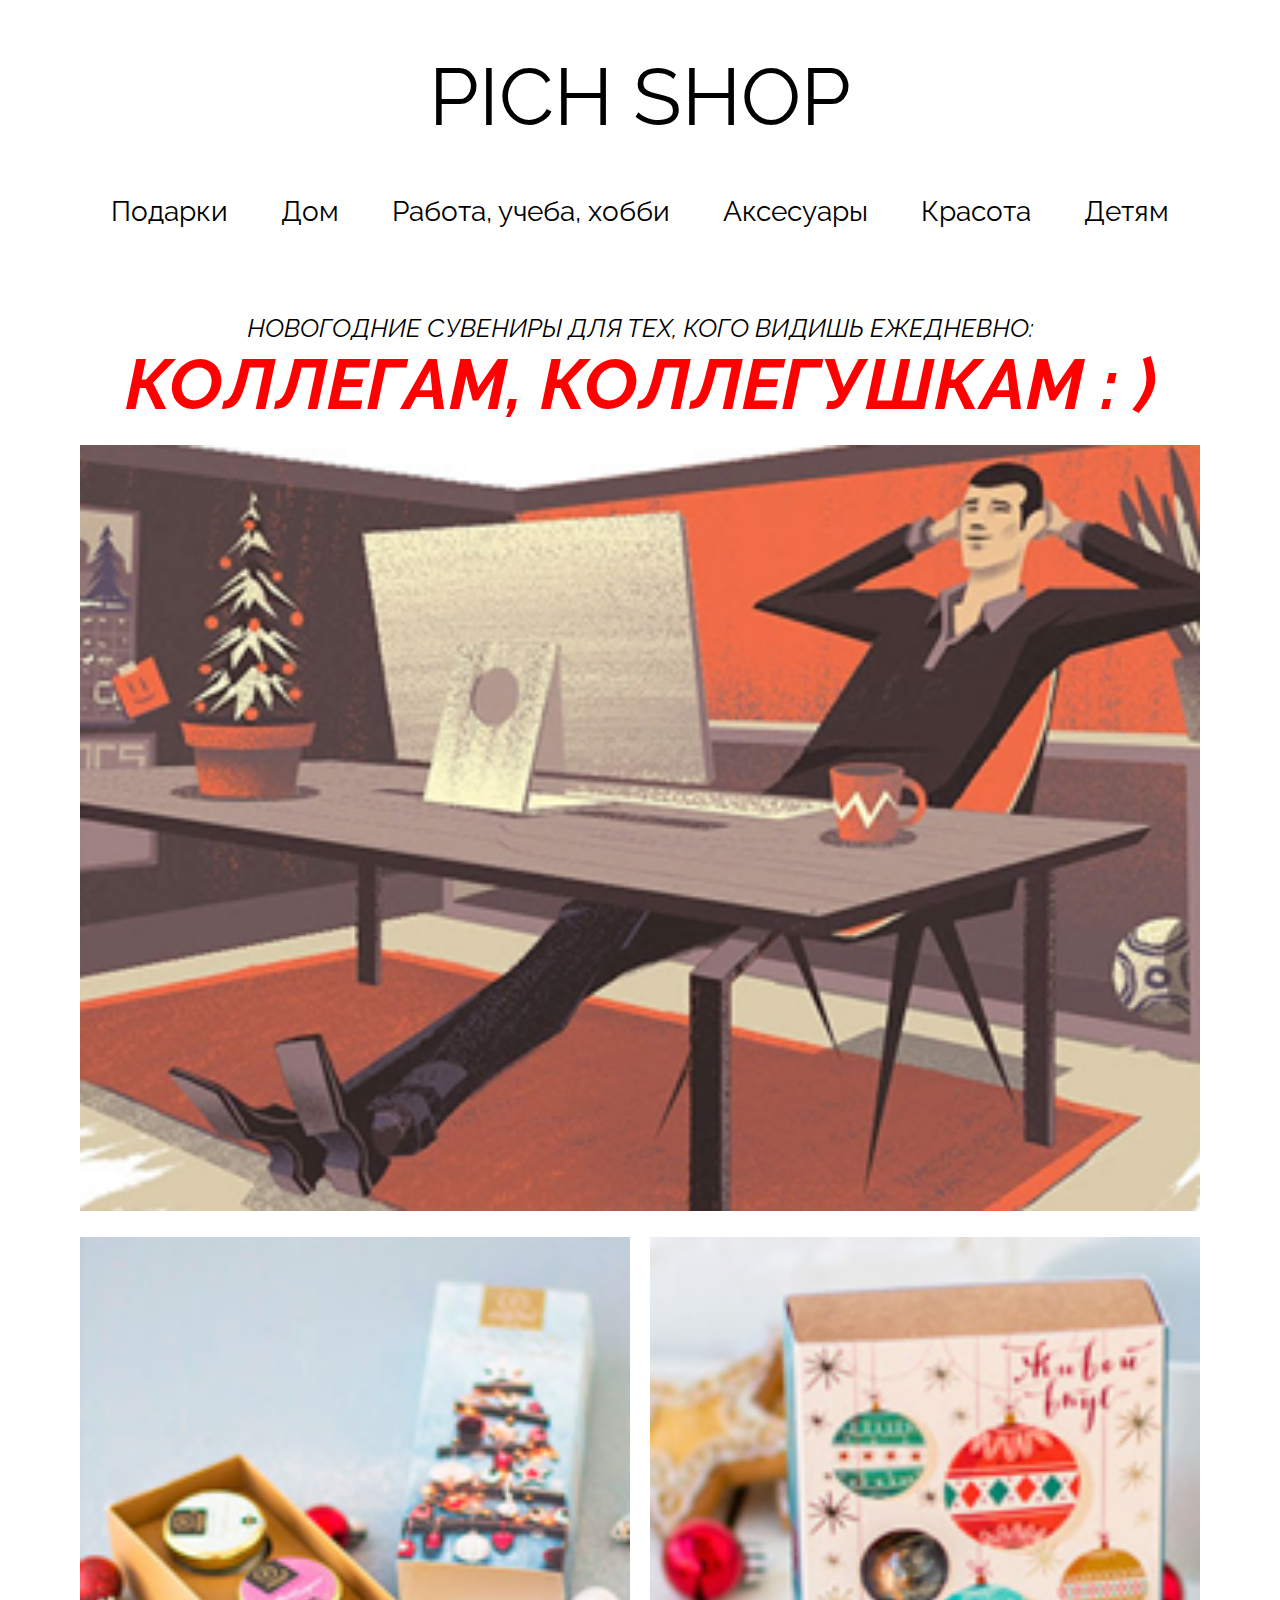
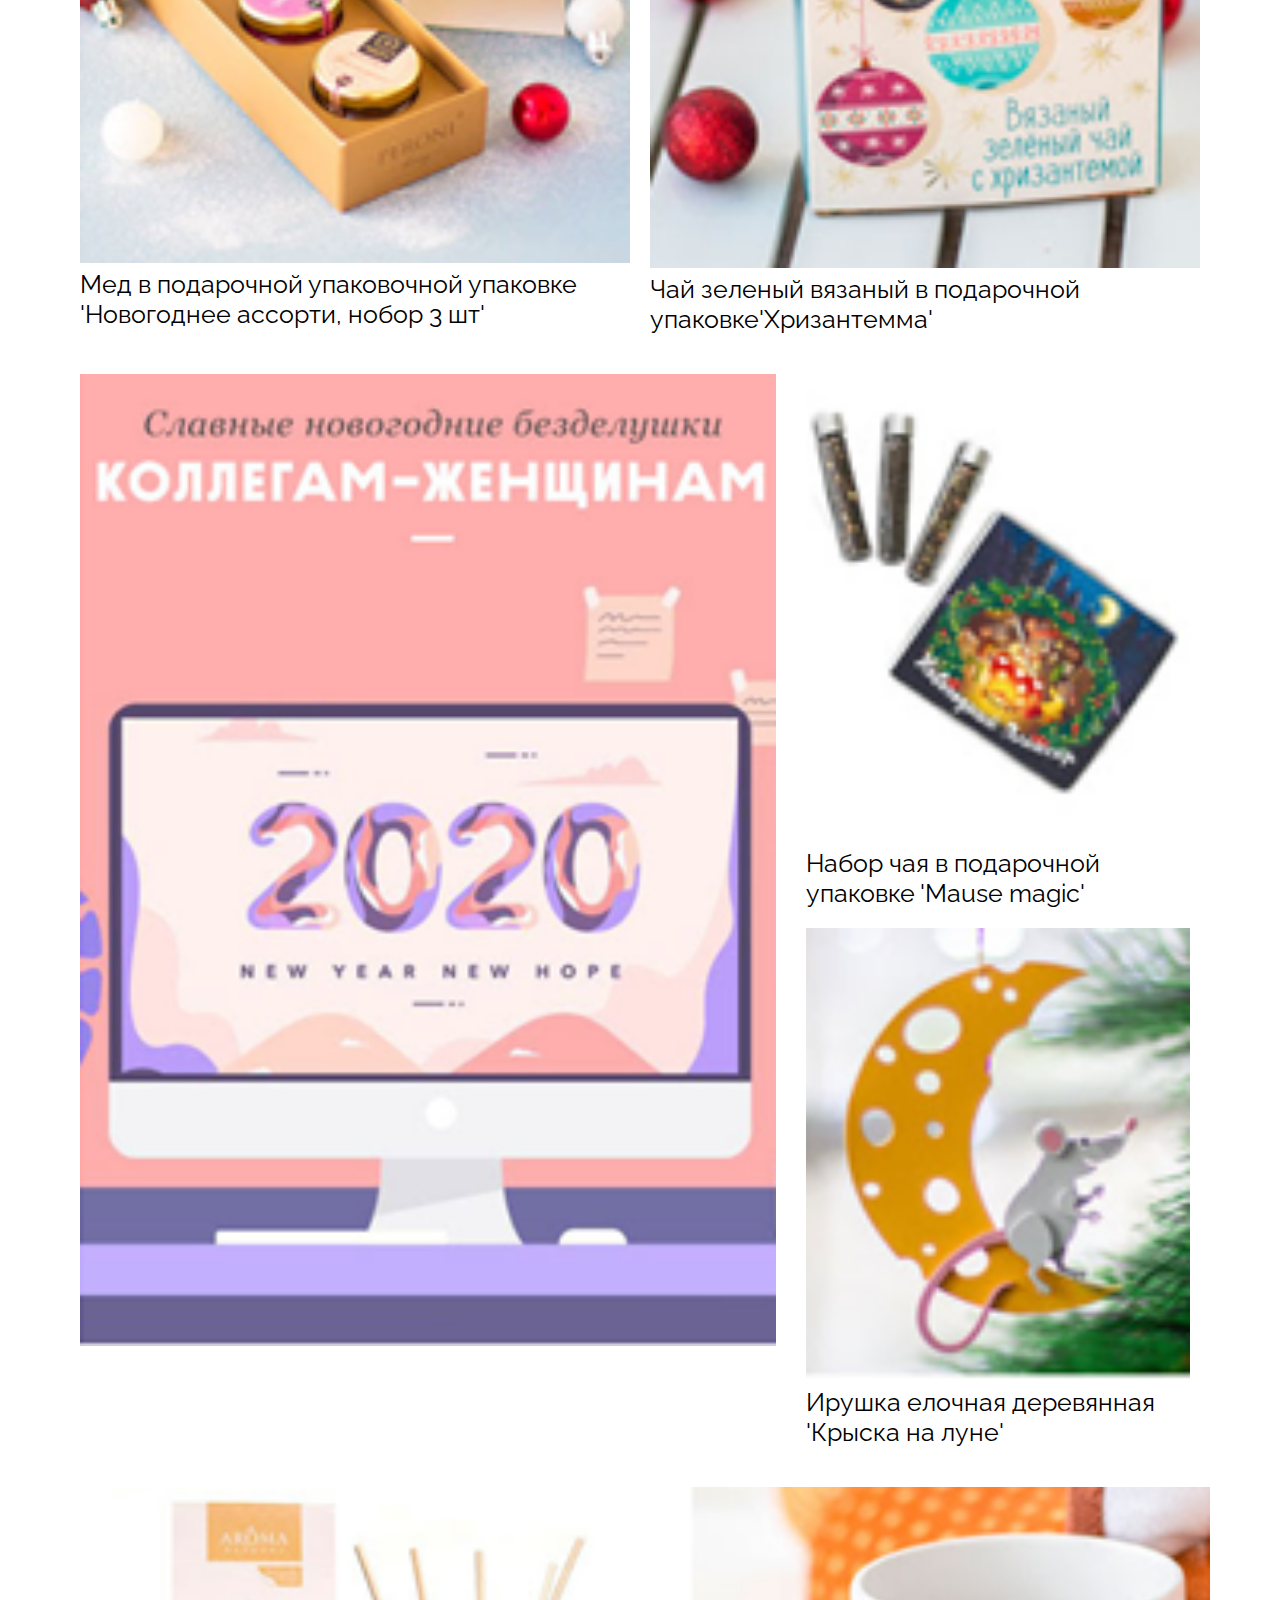
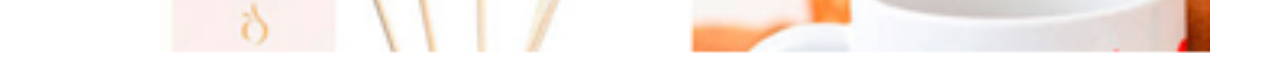
<file: index.html>
<!DOCTYPE html>
<html lang="en" dir="ltr">
<head>
	<meta charset="utf-8">
	<link href="https://fonts.googleapis.com/css2?family=Raleway:ital,wght@0,300;0,600;0,700;1,600&display=swap" rel="stylesheet">
	<link rel="stylesheet" href="CSS/style.css">
	<title>PICH SHOP</title>
</head>
<body>
	<main class="container">
		<header>
			<div class="header-logo">
				<p>PICH SHOP</p>
				<div class="header-menu">
					<a href="#">Подарки</a>
					<a href="#">Дом</a>
					<a href="#">Работа, учеба, хобби</a>
					<a href="#">Аксесуары</a>
					<a href="#">Красота</a>
					<a href="#">Детям</a>
				</div>
			</div>
		</header>

		<section class="container_1 itemMini">
			<div class="item item-1">
				<p>
					Новогодние сувениры для тех, кого видишь ежедневно: <br>
					<b>Коллегам, коллегушкам : )</b>
				</p>
				<img src="./img/img1.png" alt="img1">
			</div>
			<div class="item item-2 con1">
				<img src="./img/img2.png" alt="img2">
				<p>Мед в подарочной упаковочной упаковке 'Новогоднее ассорти, нобор 3 шт'</p>
			</div>
			<div class="item item-3 con1">
				<img src="./img/img3.png" alt="img3">
				<p>Чай зеленый вязаный в подарочной упаковке'Хризантемма'</p>
			</div>
		</section>

		<section class="container_2 itemMini">
			<div class="item item-1 ">
				<img src="./img/img4.png" alt="img4">
			</div>
			<div class="item item-2 con2">
				<div class="item item-3 con2">
					<img src="./img/img5.png" alt="img5">
					<p>Набор чая в подарочной упаковке 'Mause magic'</p>
				</div>
				<div class="item item-4 con2">
					<img src="./img/img6.png" alt="img6">
					<p>Ирушка елочная деревянная 'Крыска на луне'</p>
				</div>
			</div>
		</section>

		<footer>
			<div class="foot">
				<img src="./img/img7.png" alt="img7">
			</div>
		</footer>
	</main>
</body>
</html>
</file>
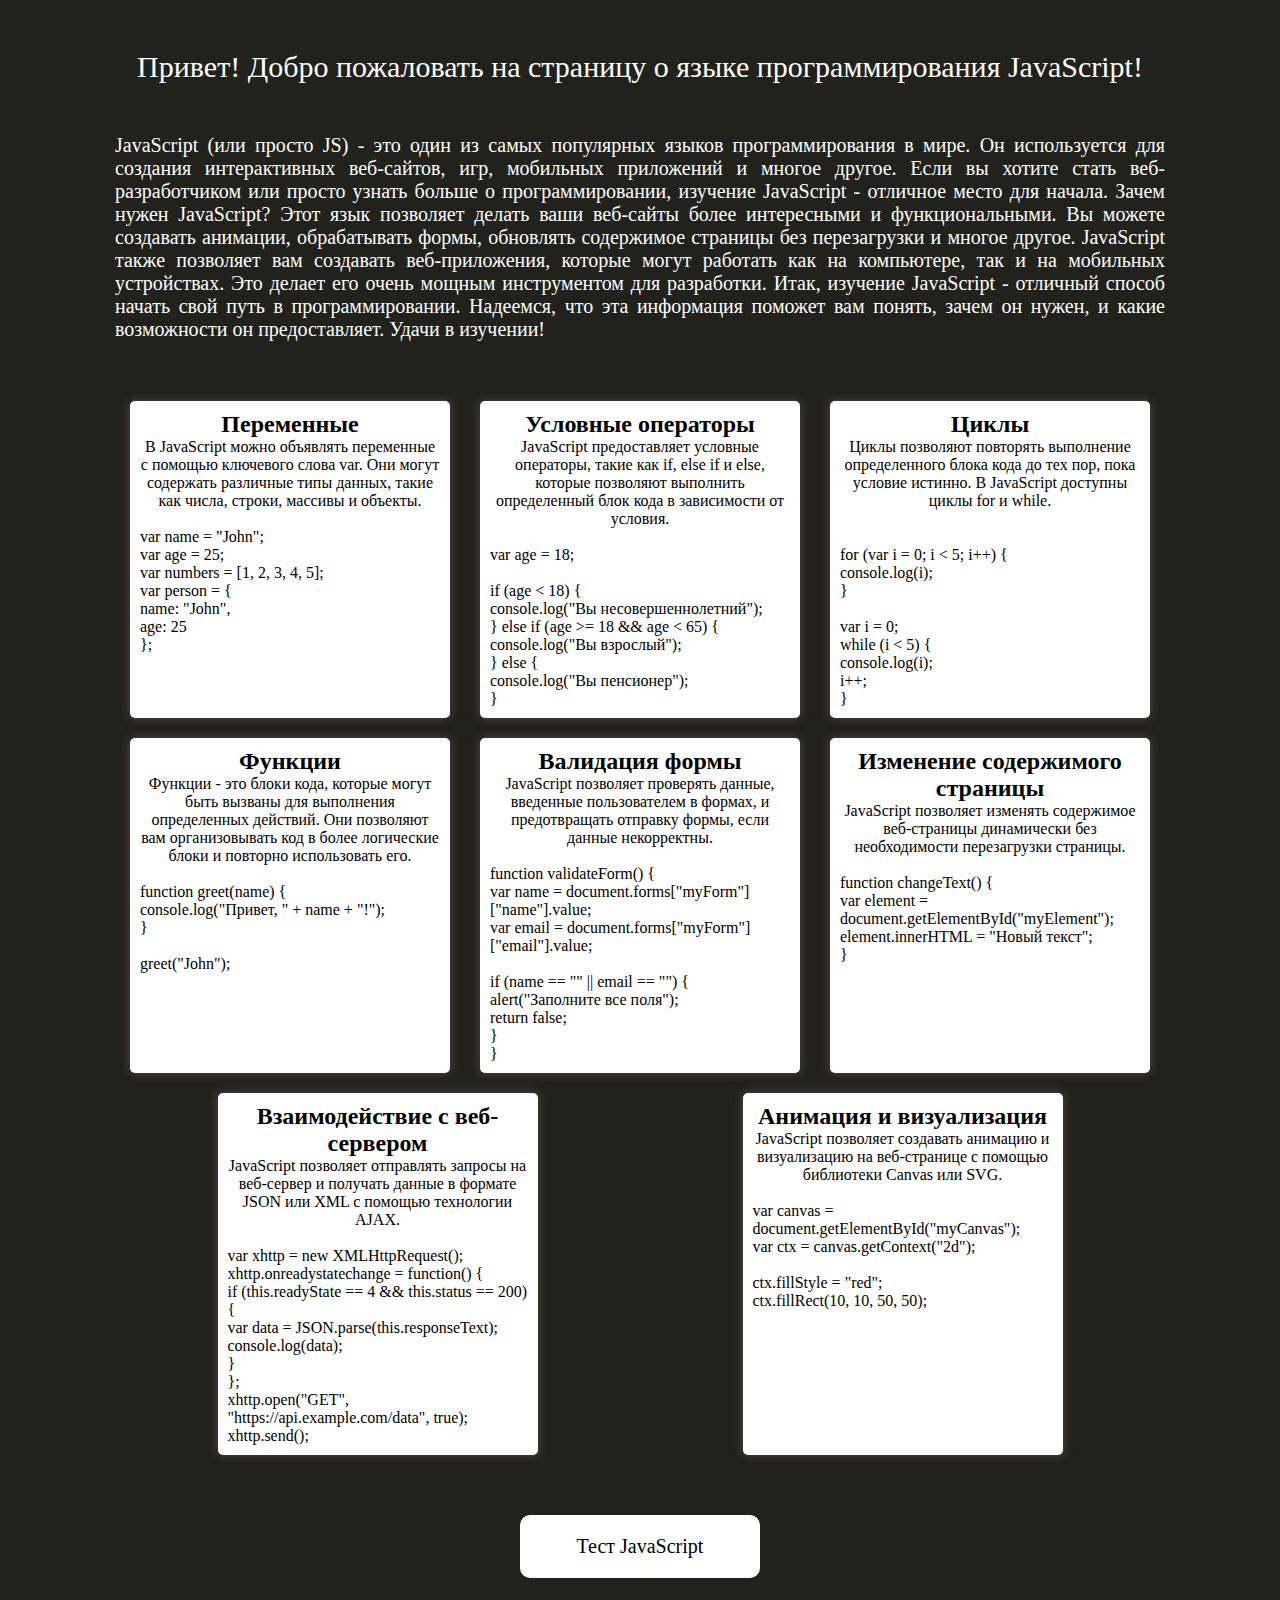
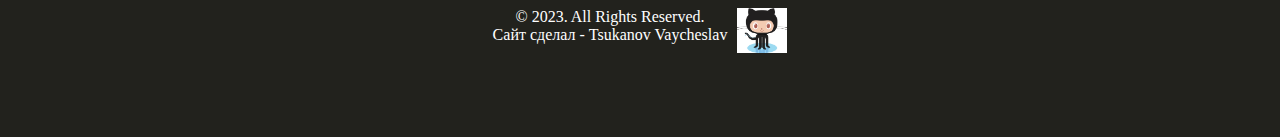
<file: Практическая работа № 3/index.html>
<!DOCTYPE html>
<html lang="en" dir="ltr">
	<head>
		<meta charset="utf-8">
		<link rel="stylesheet" href="CSS/style.css">
		<title>Практическая работа № 3</title>
	</head>

	<body>
	<main class="container">
		<section>
			<p class="box-text-b">Привет! Добро пожаловать на страницу о языке программирования JavaScript!</p>
			<p class="box-text-p">
				JavaScript (или просто JS) - это один из самых популярных языков программирования в мире. Он используется для создания интерактивных веб-сайтов, игр, мобильных приложений и многое другое. Если вы хотите стать веб-разработчиком или просто узнать больше о программировании, изучение JavaScript - отличное место для начала.
				Зачем нужен JavaScript? Этот язык позволяет делать ваши веб-сайты более интересными и функциональными. Вы можете создавать анимации, обрабатывать формы, обновлять содержимое страницы без перезагрузки и многое другое.
				JavaScript также позволяет вам создавать веб-приложения, которые могут работать как на компьютере, так и на мобильных устройствах. Это делает его очень мощным инструментом для разработки.
				Итак, изучение JavaScript - отличный способ начать свой путь в программировании. Надеемся, что эта информация поможет вам понять, зачем он нужен, и какие возможности он предоставляет. Удачи в изучении!
			</p>
		</section>

		<section class="IT-sphere-box-cards">
				<div class="sphere-cards">
					
					<div class="IT-sphere-card">
						<h2>Переменные</h2>
						<p>В JavaScript можно объявлять переменные с помощью ключевого слова var. Они могут содержать различные типы данных, такие как числа, строки, массивы и объекты.</p>
						<br>
						<div>
							<p class="box-card-p">
								var name = "John"; <br>
								var age = 25;	<br>
								var numbers = [1, 2, 3, 4, 5];	<br>
								var person = {	<br>
								name: "John",	<br>
								age: 25	<br>
								};
							</p>
						</div>
					</div>

					<div class="IT-sphere-card">
							<h2>Условные операторы</h2>
							<p>JavaScript предоставляет условные операторы, такие как if, else if и else, которые позволяют выполнить определенный блок кода в зависимости от условия.</p>
							<br>
							<div>
								<p class="box-card-p">
									var age = 18;	<br>
									<br>
									if (age < 18) {	<br>
									console.log("Вы несовершеннолетний");	<br>
									} else if (age >= 18 && age < 65) {	<br>
									console.log("Вы взрослый");	<br>
									} else {	<br>
									console.log("Вы пенсионер");	<br>
									}
								</p>
							</div>
					</div>

					<div class="IT-sphere-card">
							<h2>Циклы</h2>
							<p>Циклы позволяют повторять выполнение определенного блока кода до тех пор, пока условие истинно. В JavaScript доступны циклы for и while.</p>
							<br>
							<div>
								<p class="box-card-p">	<br>
									for (var i = 0; i < 5; i++) {	<br>
										console.log(i);	<br>
										}	<br>
											<br>
										var i = 0;	<br>
										while (i < 5) {	<br>
										console.log(i);	<br>
										i++;	<br>
										}
								</p>
							</div>
					</div>

					<div class="IT-sphere-card">
							<h2>Функции</h2>
							<p>Функции - это блоки кода, которые могут быть вызваны для выполнения определенных действий. Они позволяют вам организовывать код в более логические блоки и повторно использовать его.</p>
							<br>
							<div>
								<p class="box-card-p">
									function greet(name) {	<br>
										console.log("Привет, " + name + "!");	<br>
										}	<br>
											<br>
										greet("John");	<br>
								</p>
							</div>
					</div>

					<div class="IT-sphere-card">
							<h2>Валидация формы</h2>
							<p>JavaScript позволяет проверять данные, введенные пользователем в формах, и предотвращать отправку формы, если данные некорректны.</p>
							<br>
							<div>
								<p class="box-card-p">
									function validateForm() {	<br>
										var name = document.forms["myForm"]["name"].value;	<br>
										var email = document.forms["myForm"]["email"].value;	<br>
											<br>
										if (name == "" || email == "") {	<br>
										alert("Заполните все поля");	<br>
										return false;	<br>
										}	<br>
										}
								</p>
							</div>
					</div>

					<div class="IT-sphere-card">
							<h2>Изменение содержимого страницы</h2>
							<p>JavaScript позволяет изменять содержимое веб-страницы динамически без необходимости перезагрузки страницы.</p>
							<br>
							<div>
								<p class="box-card-p">
									function changeText() { <br>
										var element = document.getElementById("myElement"); <br>
										element.innerHTML = "Новый текст"; <br>
									}
								</p>
							</div>
					</div>

					<div class="IT-sphere-card">
							<h2>Взаимодействие с веб-сервером</h2>
							<p>JavaScript позволяет отправлять запросы на веб-сервер и получать данные в формате JSON или XML с помощью технологии AJAX.</p>
							<br>
							<div>
								<p class="box-card-p">
									var xhttp = new XMLHttpRequest();	<br>
									xhttp.onreadystatechange = function() {	<br>
									if (this.readyState == 4 && this.status == 200) {	<br>
									var data = JSON.parse(this.responseText);	<br>
									console.log(data);	<br>
									}	<br>
									};	<br>
									xhttp.open("GET", "https://api.example.com/data", true);	<br>
									xhttp.send();
								</p>
							</div>
					</div>

					<div class="IT-sphere-card">
							<h2>Анимация и визуализация</h2>
							<p>JavaScript позволяет создавать анимацию и визуализацию на веб-странице с помощью библиотеки Canvas или SVG.</p>
							<br>
							<div>
								<p class="box-card-p">
									var canvas = document.getElementById("myCanvas");	<br>
									var ctx = canvas.getContext("2d");	<br>
									<br>
									ctx.fillStyle = "red";	<br>
									ctx.fillRect(10, 10, 50, 50);	<br>
								</p>
							</div>
					</div>

				</div>
		
		</section>

		<section class="button">
			<a class="button-link" href="Тест JavaScript/index.html">Тест JavaScript</a>
			
		</section>

		<footer>
			
			<div class="foot">
                <p>
                        © 2023. All Rights Reserved. <br> Сайт сделал - Tsukanov Vaycheslav
                </p>
                <a href="https://github.com/VyacheslavTsukanov" target="_blank" title="Cсылка на GitHub">
                    <img src="img/GitHub.png" alt="GitHub" width="50px">
                </a>
            </div>

		</footer> 
	</main>	
	</body>
</html>
</file>
<file: CSS/style.css>
* {
    margin: 0;
    padding: 0
}

body {
    font-family: 'Raleway', sans-serif;
}

.container {
    width: 1140px;
    margin: auto;
}

.header-logo p {
    font-size: 80px;
}

.header-menu {
    font-size: 50px;
    margin-top: 30px;
}

    .header-menu a {
        font-size: 28px;
        cursor: pointer;
        text-decoration: none;
        color: black;
        padding-right: 20px;
        padding-left: 20px;
    }

        .header-menu a:hover {
            color: rgb(238, 169, 79);
        }

.header-logo {
    margin-top: 50px;
    margin-bottom: 50px;
    text-align: center;
    font-size: 30px;
}

/* ___________________________ */

.container_1 {
    display: flex;
    justify-content: space-between;
    display: flex;
    flex-wrap: wrap;
    padding-bottom: 20px;
}

.item-1 p {
    margin: 20px;
    text-transform: uppercase;
    text-align: center;
    font-style: italic;
}

.item-1 b {
    font-size: 70px;
    color: red;
}

.item {
    padding: 40px;
    font-size: 25px;
    height: fit-content;
    width: fit-content;
}

.con1 img {
    width: 100%;
}

.item-1 img {
    width: 100%;
}

.item-1 {
    flex-grow: 4;
}

.item-2 {
    flex-basis: 30%;
}

.item-3 {
    flex-basis: 30%;
}

/* ___________________________ */



.container_2 {
    display: flex;
    justify-content: space-between;
    flex-wrap: wrap;
    padding-bottom: 20px;
}


.item {
    padding: 10px;
    font-size: 25px;
    height: fit-content;
    width: fit-content;
}

.con2 img {
    width: 100%;
}



.item-1 img {
    width: 100%;
}

.item-1 {
    flex-grow: 4;
}

.item-2 {
    flex-grow: 1;
    flex-basis: 25%;
}

.item-3 {
    flex-grow: 1;
    flex-basis: 25%;
}


/* _______________________ */

.foot img {
    width: 100%;
}


@media(max-width: 1200px) {
}

@media(max-width: 360px) {
}

@media(max-width: 992px) {
    .container {
        width: 960px;
        margin: auto;
    }

    .header-logo p {
        font-size: 100px;
    }

    .header-menu {
        margin-top: 60px;
    }

        .header-menu a {
            font-size: 100px;
            display: flex;
            justify-content: space-between;
            text-align: left;
        }


    /* ___________________________ */

    .container_1 {
        display: flex;
        justify-content: space-between;
        flex-wrap: wrap;
        padding-bottom: 20px;
    }

    .con1 p {
        font-size: 50px;
    }

    .item-1 p {
        font-size: 100px;
    }

    .item-1 b {
        font-size: 90px;
        color: red;
    }

    .item p {
        padding: 40px;
        font-size: 20px;
        height: fit-content;
        width: fit-content;
    }

    .con1 img {
        width: 100%;
    }

    .item-1 img {
        width: 100%;
    }

    .item-1 {
        flex-grow: 4;
    }

    .item-2 {
        flex-basis: 30%;
    }

    .item-3 {
        flex-basis: 30%;
    }

    /* ___________________________ */

    .container_2 {
        padding-bottom: 20px;
    }

    .itemMini {
        display: flex;
        justify-content: space-between;
        flex-wrap: wrap;
    }


    .item {
        padding: 10px;
        font-size: 25px;
        height: fit-content;
        width: fit-content;
    }

    .con2 img {
        width: 100%;
        height: auto;
    }


    .con2 p {
        font-size: 100px;
    }

    .item-1 {
        flex-grow: 1;
        flex-basis: 90%;
    }

    .item-4 {
        flex-grow: 1;
        flex-basis: 90%;
    }


    /* _______________________ */
}
</file>
<file: Практическая работа № 3/CSS/style.css>
* {
  margin: 0px;
  padding: 0px;
}

body {
  background-color: rgb(34, 34, 29);
  color: #fff;
}

main {
  width: 1050px;
  margin: auto;
  margin-top: 50px;
  margin-bottom: 50px;
  text-align: justify;
 }

 .box-text-b {
  padding-bottom: 20px;
  text-align: center;
  font-size: 30px;
 }

 .box-text-p {
  font-size: 20px;
  margin-top: 30px;
 }


.IT-sphere-box-cards {
  padding: 50px 0px 50px 0px;
  text-align: center;
  color: #000;
}

.sphere-cards {
  display: flex;
  justify-content: space-around;
 
  flex-direction: row;
  flex-wrap: wrap;
}
.IT-sphere-card {
  width: 300px;
  padding: 10px;
  margin: 10px;

  background: rgb(255, 255, 255);
  box-shadow: 0 0 10px rgba(129, 118, 118, 0.5);
  cursor: pointer;
  border-radius: 5px;

  transition: 0.5s ease;
  cursor: pointer;
  
}

.IT-sphere-card:hover {
  transform: scale(1.1);
  box-shadow: 5px 5px 15px rgba(0,0,0,0.6);
}

.box-card-p {
  text-align: left;
}


.button-link {
  margin: auto;
  width: 200px;
  display: block;  
  text-align: center;
  text-decoration: none;
  background-color: #fff;
  color: #000;

  font-size: 20px;
  padding: 20px;
  cursor: pointer;
  border-radius: 10px;
}

.button-link:hover {
  background-color: #2ded27;
  color: #fff;
}

/* -------------------- */


footer {
  padding: 30px;
  text-align: center;
  /* border: solid 2px red; */
}

.foot  {
  text-align: center;
  display: flex;
  justify-content: center;
}

.foot a {
  padding-left: 10px;
}
</file>
